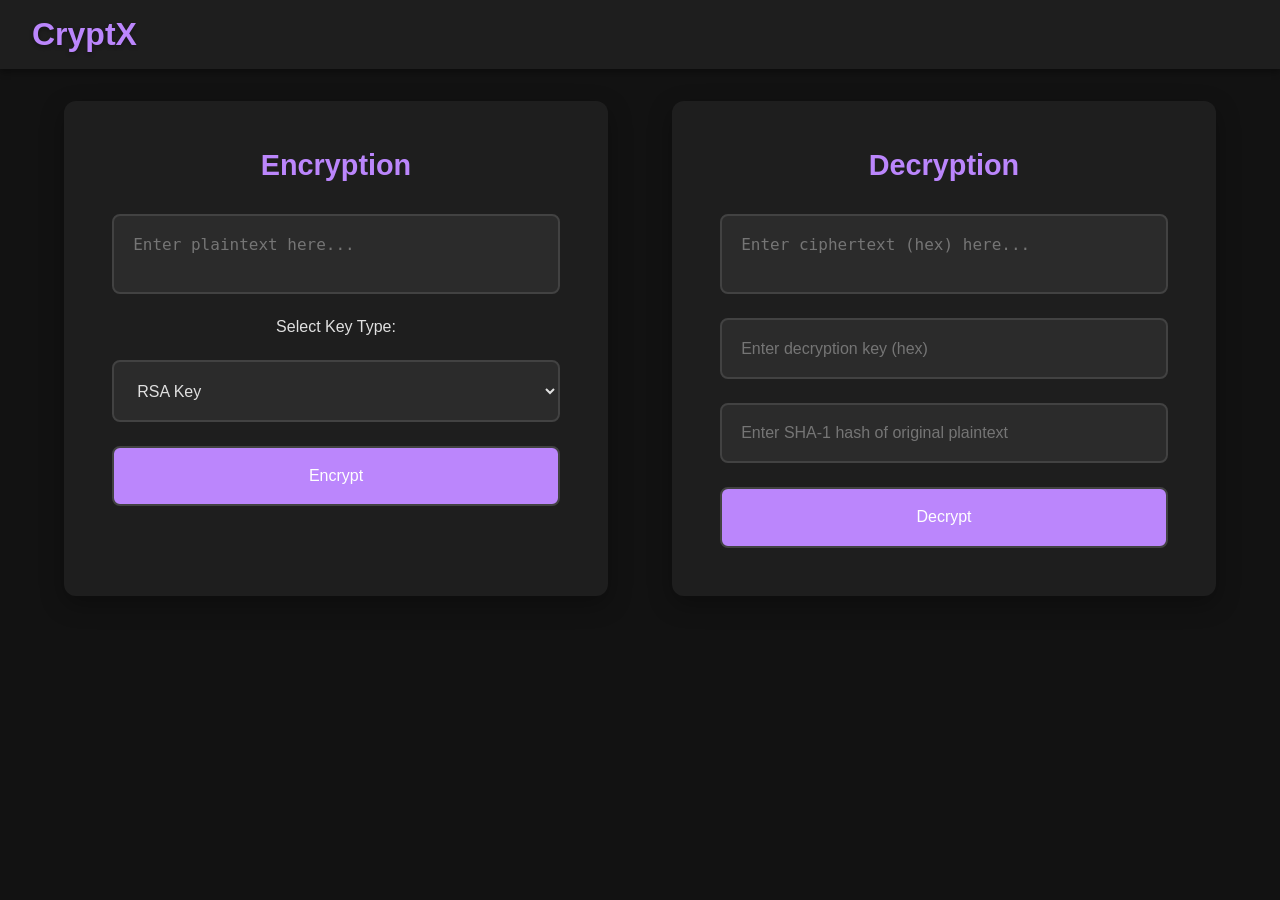
<file: templates/index.html>
<!DOCTYPE html>
<html lang="en">
<head>
    <meta charset="UTF-8">
    <meta name="viewport" content="width=device-width, initial-scale=1.0">
    <title>CryptX - Encryption Tool</title>
    <link rel="stylesheet" href="/static/styles.css">
</head>
<body>
    <!-- Header with Project Name -->
    <header class="header">
        <h1 class="project-name">CryptX</h1>
    </header>

    <div class="container">
        <!-- Encryption Panel -->
        <div class="panel">
            <h2>Encryption</h2>
            <form id="encrypt-form">
                <textarea id="plaintext" placeholder="Enter plaintext here..." required></textarea>

                <!-- Key Selection Dropdown -->
                <label for="encrypt-key-type">Select Key Type:</label>
                <select id="encrypt-key-type" required>
                    <!-- <option value="lcg">LCG Key</option> -->
                    <option value="rsa">RSA Key</option>
                    <option value="custom">Custom Key</option>
                </select>

                <!-- Custom Key Input (Hidden by Default) -->
                <input type="text" id="encrypt-custom-key" placeholder="Enter custom key (hex)" style="display: none;">

                <button type="button" id="encrypt-btn">Encrypt</button>
            </form>
            <div id="encrypt-result" class="result">
                <strong>Result:</strong>
                <p><strong>Ciphertext (Hex):</strong> <span id="encrypt-ciphertext"></span></p>
                <p><strong>Encryption Key (Hex):</strong> <span id="encrypt-key"></span></p>
                <p><strong>SHA-1 Hash of Plaintext:</strong> <span id="encrypt-sha1-hash"></span></p>
            </div>
        </div>

        <!-- Decryption Panel -->
        <div class="panel">
            <h2>Decryption</h2>
            <form id="decrypt-form">
                <textarea id="ciphertext" placeholder="Enter ciphertext (hex) here..." required></textarea>
                <input type="text" id="decrypt-key" placeholder="Enter decryption key (hex)" required>
                <input type="text" id="decrypt-sha1-hash" placeholder="Enter SHA-1 hash of original plaintext" required>
                <button type="button" id="decrypt-btn">Decrypt</button>
            </form>
            <div id="decrypt-result" class="result">
                <strong>Result:</strong>
                <p><strong>Plaintext:</strong> <span id="decrypt-plaintext"></span></p>
                <p><strong>SHA-1 Hash Verification:</strong> <span id="decrypt-sha1-verification"></span></p>
            </div>
        </div>
    </div>

    <script src="/static/script.js"></script>
</body>
</html>
</file>
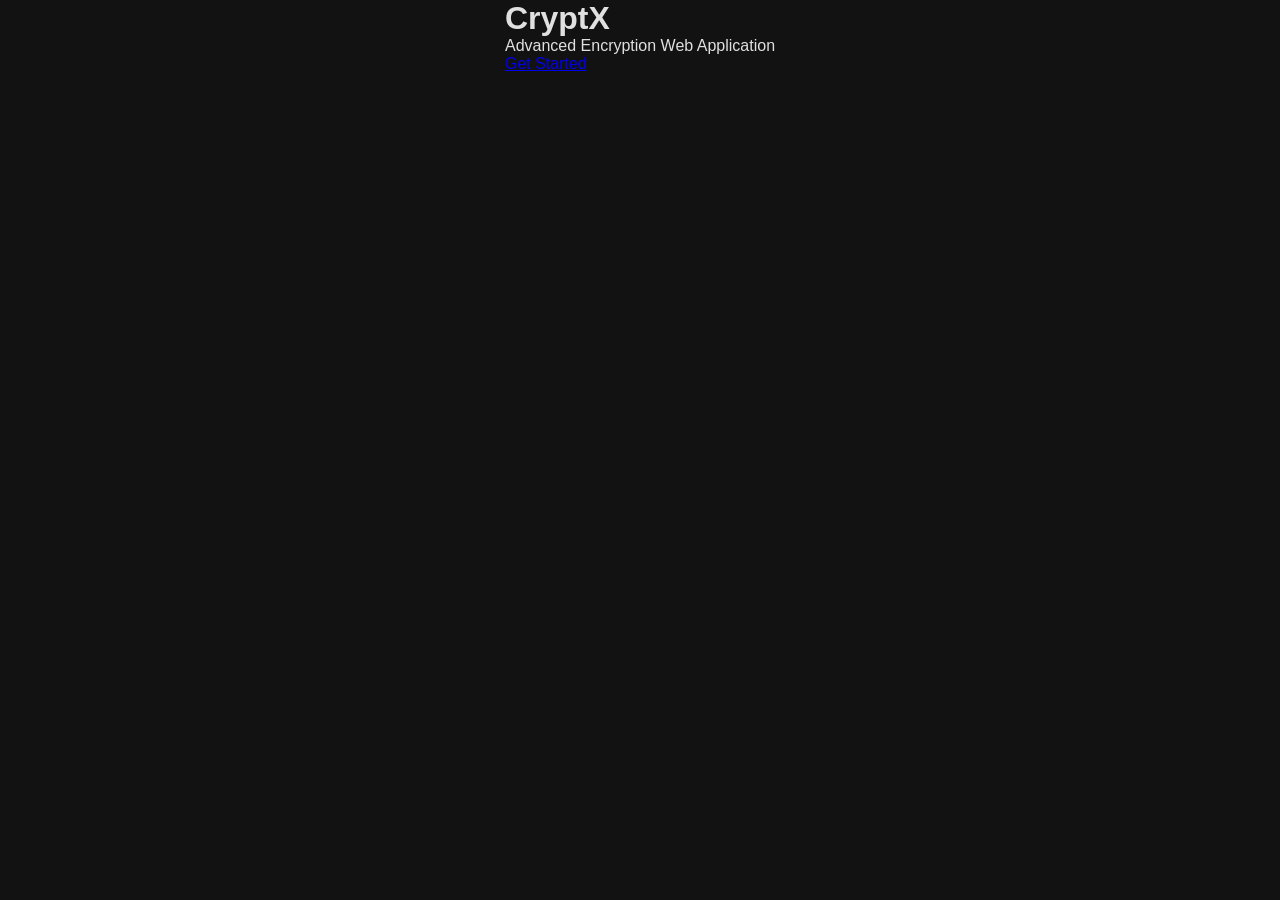
<file: templates/title.html>
<!DOCTYPE html>
<html lang="en">
<head>
    <meta charset="UTF-8">
    <meta name="viewport" content="width=device-width, initial-scale=1.0">
    <title>CryptX - Encryption Tool</title>
    <link rel="stylesheet" href="/static/styles.css">
</head>
<body>
    <div class="title-container">
        <h1 class="main-title">CryptX</h1>
        <p class="subtitle">Advanced Encryption Web Application</p>
        <a href="/app" class="start-button">Get Started</a>
    </div>
</body>
</html>
</file>
<file: static/styles.css>
/* General Reset */
* {
    margin: 0;
    padding: 0;
    box-sizing: border-box;
}

body {
    font-family: 'Segoe UI', Tahoma, Geneva, Verdana, sans-serif;
    background-color: #121212; /* Dark gray background */
    color: #e0e0e0; /* Light gray text */
    display: flex;
    flex-direction: column; /* Stack header and container vertically */
    align-items: center;
    min-height: 100vh;
    overflow-x: hidden;
}

/* Header with Project Name */
.header {
    width: 100%;
    background-color: #1e1e1e; /* Slightly lighter dark gray */
    padding: 1rem 2rem; /* Add padding to the header */
    display: flex;
    justify-content: flex-start; /* Align project name to the top-right */
    box-shadow: 0 4px 6px rgba(0, 0, 0, 0.3); /* Add shadow for depth */
}

.project-name {
    font-size: 2rem; /* Large font size for project name */
    color: #bb86fc; /* Violet color for headings */
    text-shadow: 0 2px 4px rgba(0, 0, 0, 0.3); /* Add shadow for depth */
    margin: 0; /* Remove default margin */
}

.container {
    display: flex;
    gap: 4rem; /* Uniform spacing between panels */
    width: 90%;
    max-width: 1200px;
    margin-top: 2rem; /* Add space below the header */
}

.panel {
    background: #1e1e1e; /* Slightly lighter dark gray for the main content */
    padding: 3rem; /* Increased padding inside panels */
    border-radius: 12px;
    box-shadow: 0 8px 24px rgba(0, 0, 0, 0.3); /* Deeper shadow for depth */
    width: 50%;
    text-align: center;
}

h2 {
    font-size: 1.8rem;
    margin-bottom: 2rem; /* Increased space below the heading */
    color: #bb86fc; /* Violet color for headings */
}

form {
    display: flex;
    flex-direction: column;
    gap: 1.5rem; /* Uniform spacing between form elements */
}

textarea, input, select, button {
    width: 100%;
    padding: 1.2rem; /* Consistent padding inside inputs/buttons */
    border: 2px solid #424242; /* Lighter dark gray border */
    border-radius: 8px;
    font-size: 1rem;
    background-color: #2b2b2b; /* Darker background for inputs */
    color: #e0e0e0; /* Light gray text */
    transition: border-color 0.3s ease;
    resize: none; /* Disable resizing for textarea */
}

button {
    background-color: #bb86fc; /* Vibrant violet for buttons */
    color: #ffffff;
    cursor: pointer;
}

button:hover {
    background-color: #9c27b0; /* Darker violet on hover */
}

.result {
    margin-top: 2rem; /* Increased space above the result */
    padding: 1.5rem; /* Increased padding inside the result box */
    border-radius: 8px;
    font-size: 1rem;
    line-height: 1.5;
    word-wrap: break-word;
    display: none; /* Hidden by default */
}

/* Styles for SHA-1 Hash */
.sha1-hash {
    background-color: #1b5e20; /* Dark green background */
    border: 1px solid #155724; /* Even darker green border */
    color: #d4edda; /* Light green text */
    padding: 1.2rem; /* Consistent padding */
    border-radius: 8px;
    margin-top: 1rem; /* Space above the hash */
    white-space: pre-wrap; /* Preserve newlines in result */
    font-family: monospace; /* Monospaced font for hashes */
}

.sha1-hash-label {
    font-weight: bold;
    color: #bb86fc; /* Violet color for labels */
    margin-bottom: 0.5rem; /* Space below the label */
}

.sha1-verification {
    background-color: #004d40; /* Dark teal for verification */
    border: 1px solid #00332a; /* Even darker teal border */
    color: #b2dfdb; /* Light teal text */
    padding: 1.2rem; /* Consistent padding */
    border-radius: 8px;
    margin-top: 1rem; /* Space above the verification */
    white-space: pre-wrap; /* Preserve newlines in result */
}

@media (max-width: 1000px) {
    .container {
        flex-direction: column;
        align-items: stretch;
    }

    .panel {
        width: 100%;
    }
}
</file>
